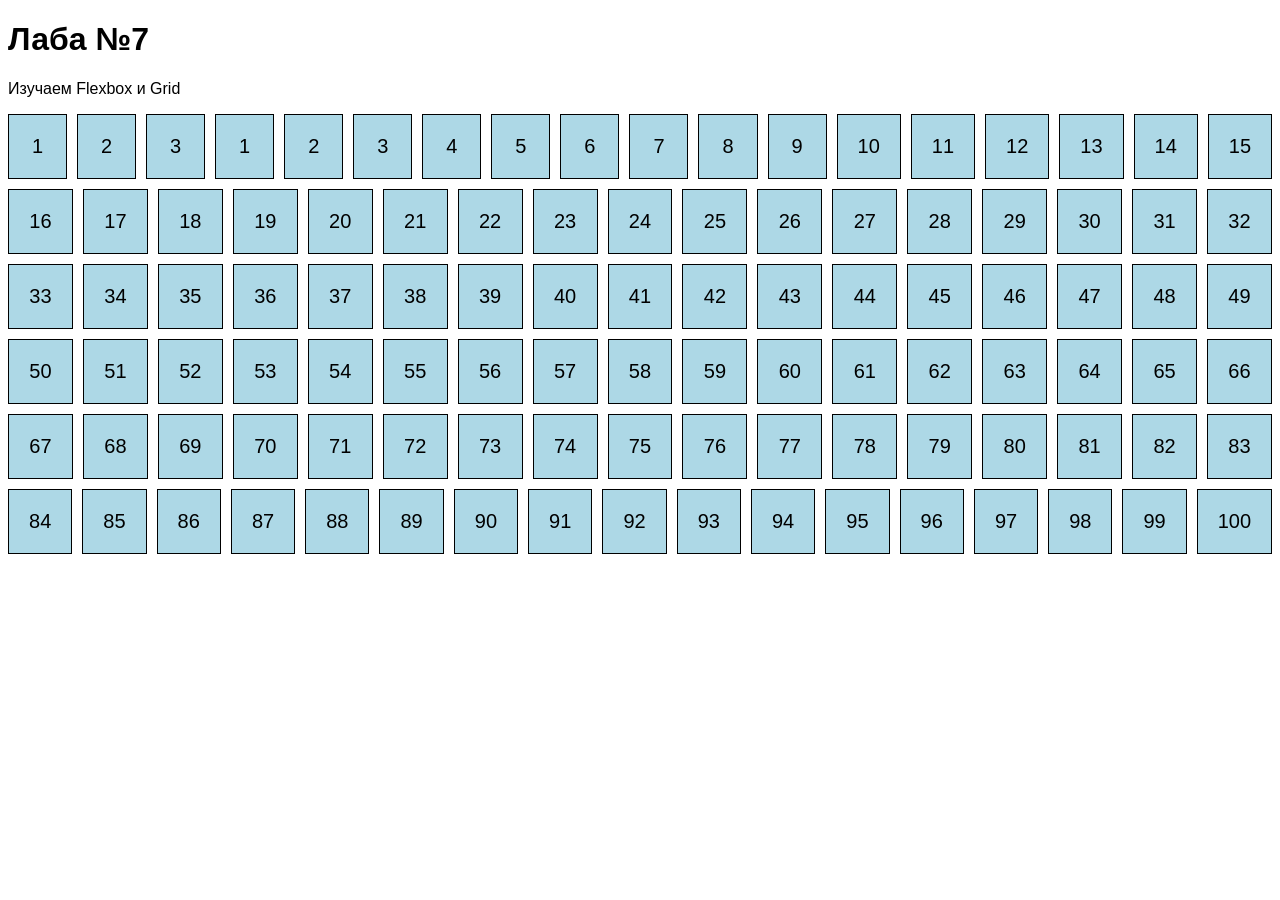
<file: index.html>
<!DOCTYPE html>
<html lang="ru-RU">

<head>
    <meta charset="UTF-8">
    <meta name="viewport" content="width=device-width, initial-scale=1.0">
    <title>Адаптивная верстка: Flexbox и Grid</title>
    <link rel="stylesheet" href="style.css">
</head>

<body>
    <h1>Лаба №7</h1>
    <p>Изучаем Flexbox и Grid</p>
    <div class="container">
        <div class="item">1</div>
        <div class="item">2</div>
        <div class="item">3</div>
        <div class="item">1</div>
        <div class="item">2</div>
        <div class="item">3</div>
        <div class="item">4</div>
        <div class="item">5</div>
        <div class="item">6</div>
        <div class="item">7</div>
        <div class="item">8</div>
        <div class="item">9</div>
        <div class="item">10</div>
        <div class="item">11</div>
        <div class="item">12</div>
        <div class="item">13</div>
        <div class="item">14</div>
        <div class="item">15</div>
        <div class="item">16</div>
        <div class="item">17</div>
        <div class="item">18</div>
        <div class="item">19</div>
        <div class="item">20</div>
        <div class="item">21</div>
        <div class="item">22</div>
        <div class="item">23</div>
        <div class="item">24</div>
        <div class="item">25</div>
        <div class="item">26</div>
        <div class="item">27</div>
        <div class="item">28</div>
        <div class="item">29</div>
        <div class="item">30</div>
        <div class="item">31</div>
        <div class="item">32</div>
        <div class="item">33</div>
        <div class="item">34</div>
        <div class="item">35</div>
        <div class="item">36</div>
        <div class="item">37</div>
        <div class="item">38</div>
        <div class="item">39</div>
        <div class="item">40</div>
        <div class="item">41</div>
        <div class="item">42</div>
        <div class="item">43</div>
        <div class="item">44</div>
        <div class="item">45</div>
        <div class="item">46</div>
        <div class="item">47</div>
        <div class="item">48</div>
        <div class="item">49</div>
        <div class="item">50</div>
        <div class="item">51</div>
        <div class="item">52</div>
        <div class="item">53</div>
        <div class="item">54</div>
        <div class="item">55</div>
        <div class="item">56</div>
        <div class="item">57</div>
        <div class="item">58</div>
        <div class="item">59</div>
        <div class="item">60</div>
        <div class="item">61</div>
        <div class="item">62</div>
        <div class="item">63</div>
        <div class="item">64</div>
        <div class="item">65</div>
        <div class="item">66</div>
        <div class="item">67</div>
        <div class="item">68</div>
        <div class="item">69</div>
        <div class="item">70</div>
        <div class="item">71</div>
        <div class="item">72</div>
        <div class="item">73</div>
        <div class="item">74</div>
        <div class="item">75</div>
        <div class="item">76</div>
        <div class="item">77</div>
        <div class="item">78</div>
        <div class="item">79</div>
        <div class="item">80</div>
        <div class="item">81</div>
        <div class="item">82</div>
        <div class="item">83</div>
        <div class="item">84</div>
        <div class="item">85</div>
        <div class="item">86</div>
        <div class="item">87</div>
        <div class="item">88</div>
        <div class="item">89</div>
        <div class="item">90</div>
        <div class="item">91</div>
        <div class="item">92</div>
        <div class="item">93</div>
        <div class="item">94</div>
        <div class="item">95</div>
        <div class="item">96</div>
        <div class="item">97</div>
        <div class="item">98</div>
        <div class="item">99</div>
        <div class="item">100</div>
    </div>



</body>

</html>
</file>
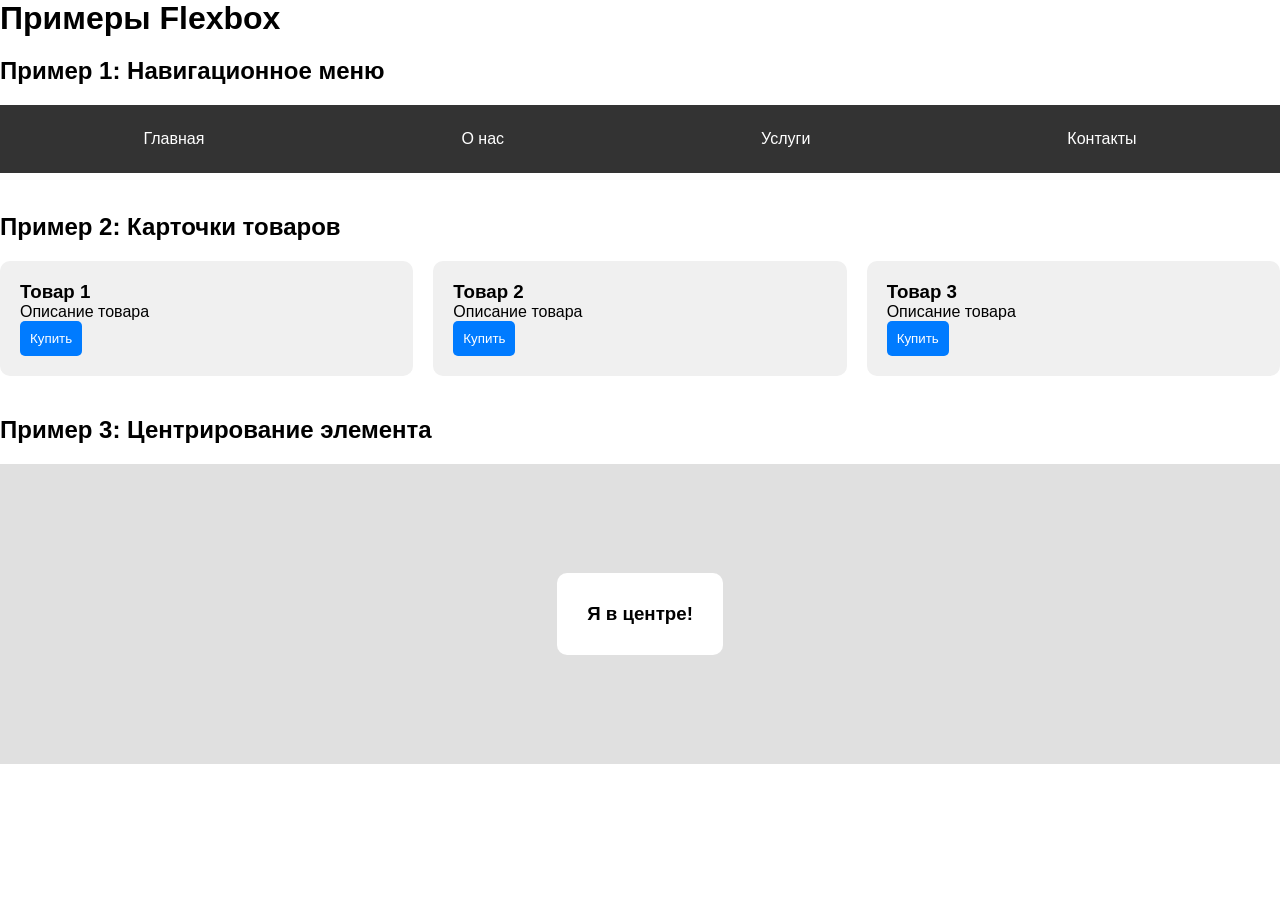
<file: flexbox.html>
<!DOCTYPE html>
<html lang="ru-RU">

<head>
    <meta charset="UTF-8">
    <meta name="viewport" content="width=device-width, initial-scale=1.0">
    <title>Flexbox examples</title>
    <link rel="stylesheet" href="flexbox.css">

</head>

<body>
    <h1>Примеры Flexbox</h1>
    <section>
        <h2>Пример 1: Навигационное меню</h2>
        <nav class="navbar">
            <a href="#">Главная</a>
            <a href="#">О нас</a>
            <a href="#">Услуги</a>
            <a href="#">Контакты</a>
        </nav>
    </section>

    <section>
        <h2>Пример 2: Карточки товаров</h2>
        <div class="cards">
            <div class="card">
                <h3>Товар 1</h3>
                <p>Описание товара</p>
                <button>Купить</button>
            </div>
            <div class="card">
                <h3>Товар 2</h3>
                <p>Описание товара</p>
                <button>Купить</button>
            </div>
            <div class="card">
                <h3>Товар 3</h3>
                <p>Описание товара</p>
                <button>Купить</button>
            </div>
        </div>
    </section>
    <section>
        <h2>Пример 3: Центрирование элемента</h2>
        <div class="centered-box">
            <div class="centered-content">
                <h3>Я в центре!</h3>
            </div>
        </div>
    </section>
</body>

</html>
</file>
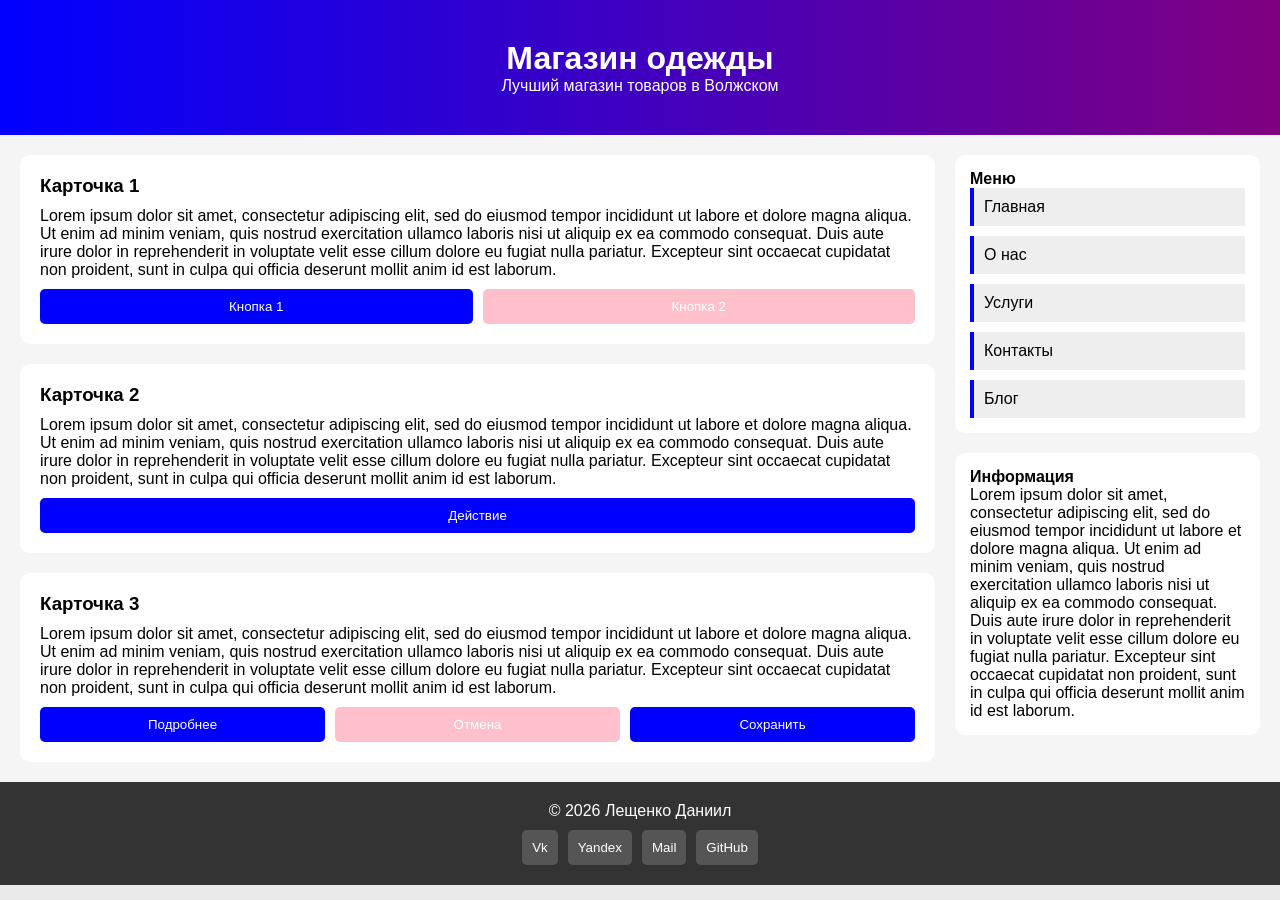
<file: shop.html>
<!DOCTYPE html>
<html lang="ru-RU">

<head>
    <meta charset="UTF-8">
    <meta name="viewport" content="width=device-width, initial-scale=1.0">
    <title>Магазин одежды</title>
    <link rel="stylesheet" href="shop.css">
</head>

<body>

    <div class="container">

        <header>
            <h1>Магазин одежды</h1>
            <p>Лучший магазин товаров в Волжском</p>
        </header>

        <main>

            <div class="content">

                <div class="card">
                    <h3>Карточка 1</h3>
                    <p>Lorem ipsum dolor sit amet, consectetur adipiscing elit, sed do eiusmod tempor incididunt ut
                        labore et dolore magna aliqua. Ut enim ad minim veniam, quis nostrud exercitation ullamco
                        laboris nisi ut aliquip ex ea commodo consequat. Duis aute irure dolor in reprehenderit in
                        voluptate velit esse cillum dolore eu fugiat nulla pariatur. Excepteur sint occaecat cupidatat
                        non proident, sunt in culpa qui officia deserunt mollit anim id est laborum.</p>

                    <div class="buttons">
                        <button class="blue">Кнопка 1</button>
                        <button class="pink">Кнопка 2</button>
                    </div>
                </div>

                <div class="card">
                    <h3>Карточка 2</h3>
                    <p>Lorem ipsum dolor sit amet, consectetur adipiscing elit, sed do eiusmod tempor incididunt ut
                        labore et dolore magna aliqua. Ut enim ad minim veniam, quis nostrud exercitation ullamco
                        laboris nisi ut aliquip ex ea commodo consequat. Duis aute irure dolor in reprehenderit in
                        voluptate velit esse cillum dolore eu fugiat nulla pariatur. Excepteur sint occaecat cupidatat
                        non proident, sunt in culpa qui officia deserunt mollit anim id est laborum.</p>

                    <button class="blue">Действие</button>
                </div>

                <div class="card">
                    <h3>Карточка 3</h3>
                    <p>Lorem ipsum dolor sit amet, consectetur adipiscing elit, sed do eiusmod tempor incididunt ut
                        labore et dolore magna aliqua. Ut enim ad minim veniam, quis nostrud exercitation ullamco
                        laboris nisi ut aliquip ex ea commodo consequat. Duis aute irure dolor in reprehenderit in
                        voluptate velit esse cillum dolore eu fugiat nulla pariatur. Excepteur sint occaecat cupidatat
                        non proident, sunt in culpa qui officia deserunt mollit anim id est laborum.</p>

                    <div class="buttons">
                        <button class="blue">Подробнее</button>
                        <button class="pink">Отмена</button>
                        <button class="blue">Сохранить</button>
                    </div>
                </div>

            </div>

            <aside class="sidebar">

                <div class="menu">
                    <h4>Меню</h4>

                    <ul>
                        <li>Главная</li>
                        <li>О нас</li>
                        <li>Услуги</li>
                        <li>Контакты</li>
                        <li>Блог</li>
                    </ul>
                </div>

                <div class="info">
                    <h4>Информация</h4>
                    <p>Lorem ipsum dolor sit amet, consectetur adipiscing elit, sed do eiusmod tempor incididunt ut
                        labore et dolore magna aliqua. Ut enim ad minim veniam, quis nostrud exercitation ullamco
                        laboris nisi ut aliquip ex ea commodo consequat. Duis aute irure dolor in reprehenderit in
                        voluptate velit esse cillum dolore eu fugiat nulla pariatur. Excepteur sint occaecat cupidatat
                        non proident, sunt in culpa qui officia deserunt mollit anim id est laborum.</p>
                </div>

            </aside>

        </main>

        <footer>
            <p>© 2026 Лещенко Даниил</p>

            <div class="socials">
                <button>Vk</button>
                <button>Yandex</button>
                <button>Mail</button>
                <button>GitHub</button>
            </div>
        </footer>

    </div>

</body>

</html>
</file>
<file: style.css>
body {
    font-family: Arial, Helvetica, sans-serif;
}

.container {
    display: flex;
    flex-wrap: wrap;
    gap: 10px;

}

.item {
    background-color: lightblue;
    border: 1px solid #000;
    padding: 20px;
    font-size: 20px;
    text-align: center;

    flex-shrink: 0;

    flex: 1;

    align-self: flex-end;

}
</file>
<file: flexbox.css>
* {
    margin: 0;
    padding: 0;
    box-sizing: border-box;

}

body {
    font-family: Arial, Helvetica, sans-serif;
}

section {
    margin-bottom: 40px;
}

h1,
h2 {
    margin-bottom: 20px;
}

.navbar {
    display: flex;
    justify-content: space-around;
    background-color: #333;
    padding: 15px;
}

.navbar a {
    color: white;
    text-decoration: none;
    padding: 10px 20px;
}

.navbar :hover {
    background-color: #555;
    border-radius: 5px;
}

.cards {
    display: flex;
    gap: 20px;
    flex-wrap: wrap;
}

.card {
    flex: 1 1 250px;
    background-color: #f0f0f0;
    padding: 20px;
    border-radius: 10px;
    display: flex;
    flex-direction: column;
}

.card p {
    flex-grow: 1;
}

.card button {
    align-self: flex-start;
    padding: 10px;
    background-color: #007bff;
    color: white;
    border: none;
    border-radius: 5px;
    cursor: pointer;
}

.centered-content {
    background-color: white;
    padding: 30px;
    border-radius: 10px;
    box-shadow: 0 4px 10px rgba(0, 0, 0, 0);
}

.card button:hover {
    background-color: #0056b3;
}

.centered-box {
    display: flex;
    justify-content: center;
    align-items: center;
    height: 300px;
    background-color: #e0e0e0;
}
</file>
<file: shop.css>
* {
    margin: 0;
    padding: 0;
    box-sizing: border-box;
}

body {
    background: #eaeaea;
    font-family: Arial;
    display: flex;
    justify-content: center;
}

.container {
    width: 100%;
    max-width: 1400px;
    background: #f5f5f5;
    display: flex;
    flex-direction: column;
}

header {
    background: linear-gradient(to right, blue, purple);
    color: white;
    text-align: center;
    padding: 40px;
}

main {
    display: flex;
    flex-wrap: wrap;
    gap: 20px;
    padding: 20px;
}

.content {
    flex: 3;
    min-width: 300px;

    display: flex;
    flex-direction: column;
    gap: 20px;
}

.card {
    background: white;
    padding: 20px;
    border-radius: 10px;

    display: flex;
    flex-direction: column;
    gap: 10px;
}

.buttons {
    display: flex;
    flex-wrap: wrap;
    gap: 10px;
}

button {
    padding: 10px;
    border: none;
    color: white;
    border-radius: 5px;
    cursor: pointer;
}

.blue {
    background: blue;
    flex: 1;
    min-width: 120px;
}

.pink {
    background: pink;
    flex: 1;
    min-width: 120px;
}

.sidebar {
    flex: 1;
    min-width: 250px;

    display: flex;
    flex-direction: column;
    gap: 20px;
}

.menu,
.info {
    background: white;
    padding: 15px;
    border-radius: 10px;
}

ul {
    list-style: none;
    display: flex;
    flex-direction: column;
    gap: 10px;
}

li {
    background: #eee;
    padding: 10px;
    border-left: 4px solid blue;
}

footer {
    background: #333;
    color: white;
    text-align: center;
    padding: 20px;

    display: flex;
    flex-direction: column;
    gap: 10px;
}

.socials {
    display: flex;
    justify-content: center;
    flex-wrap: wrap;
    gap: 10px;
}

.socials button {
    background: #555;
}
</file>
